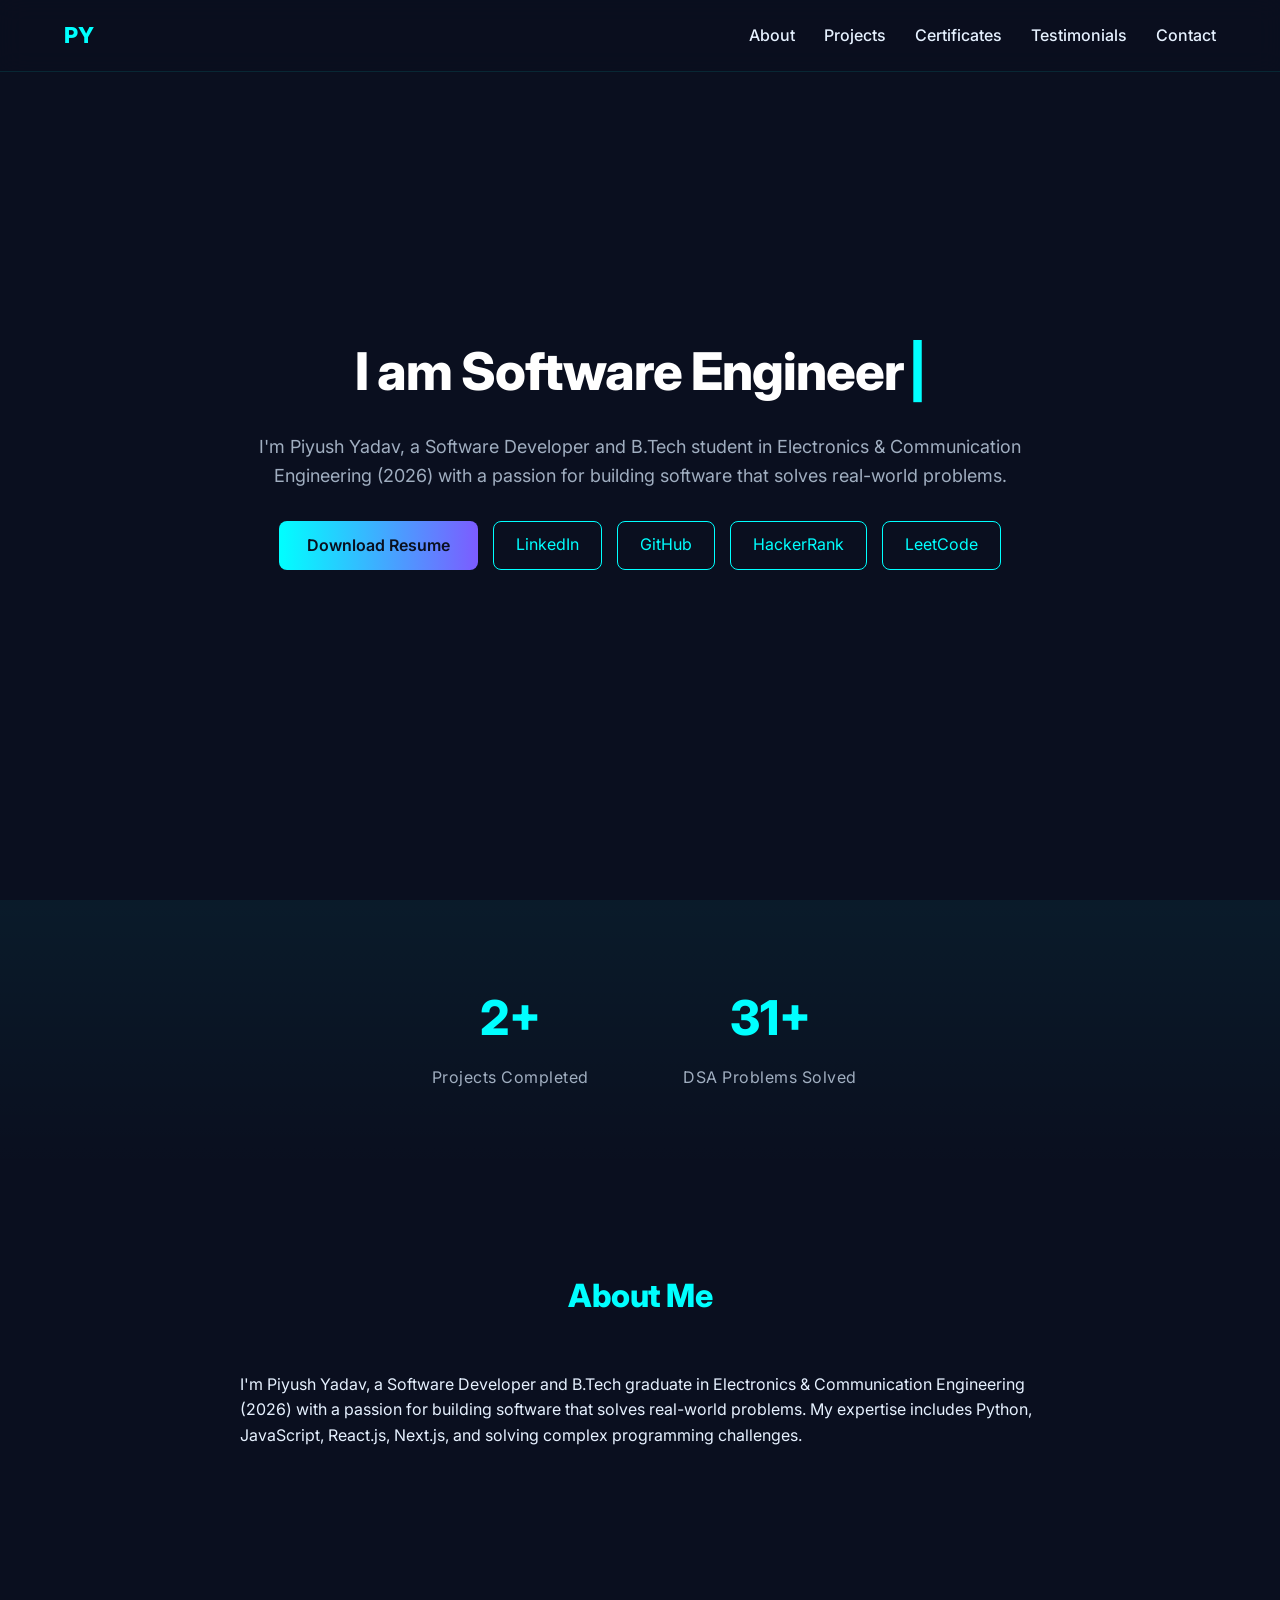
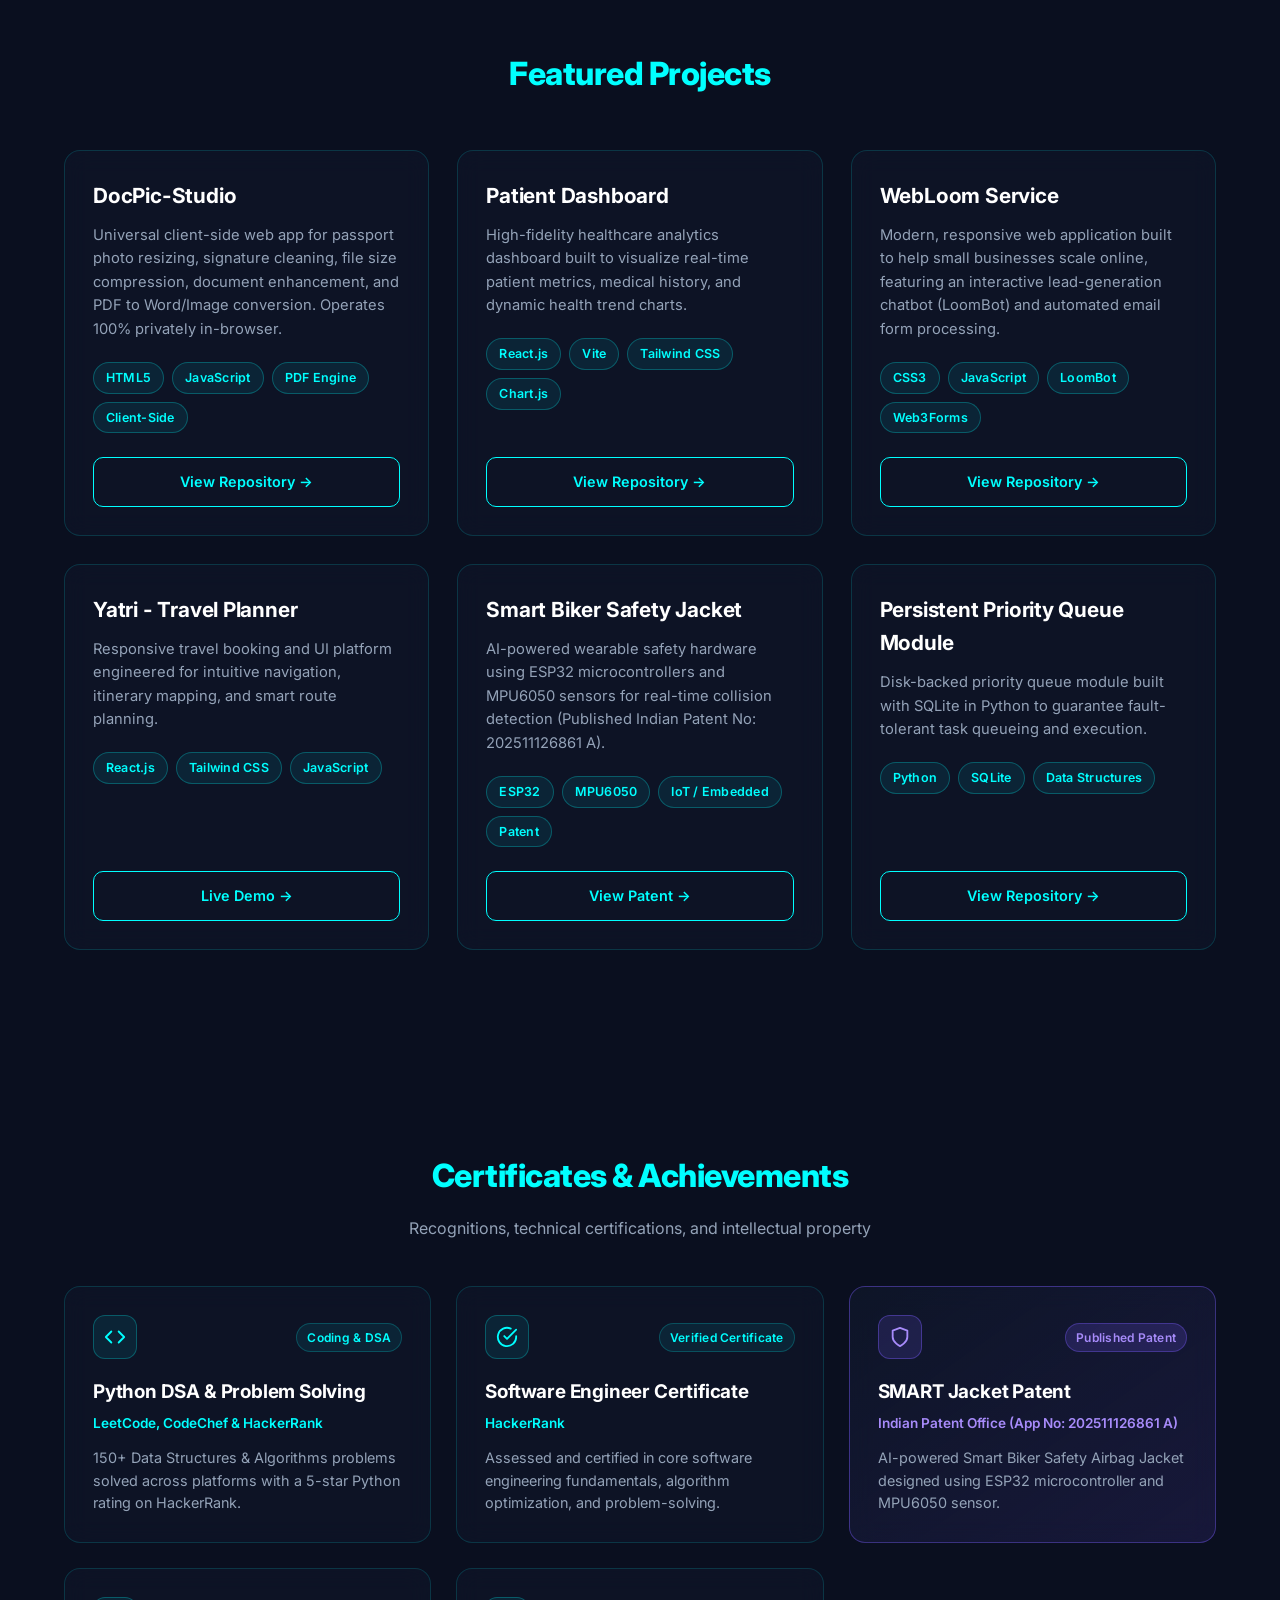
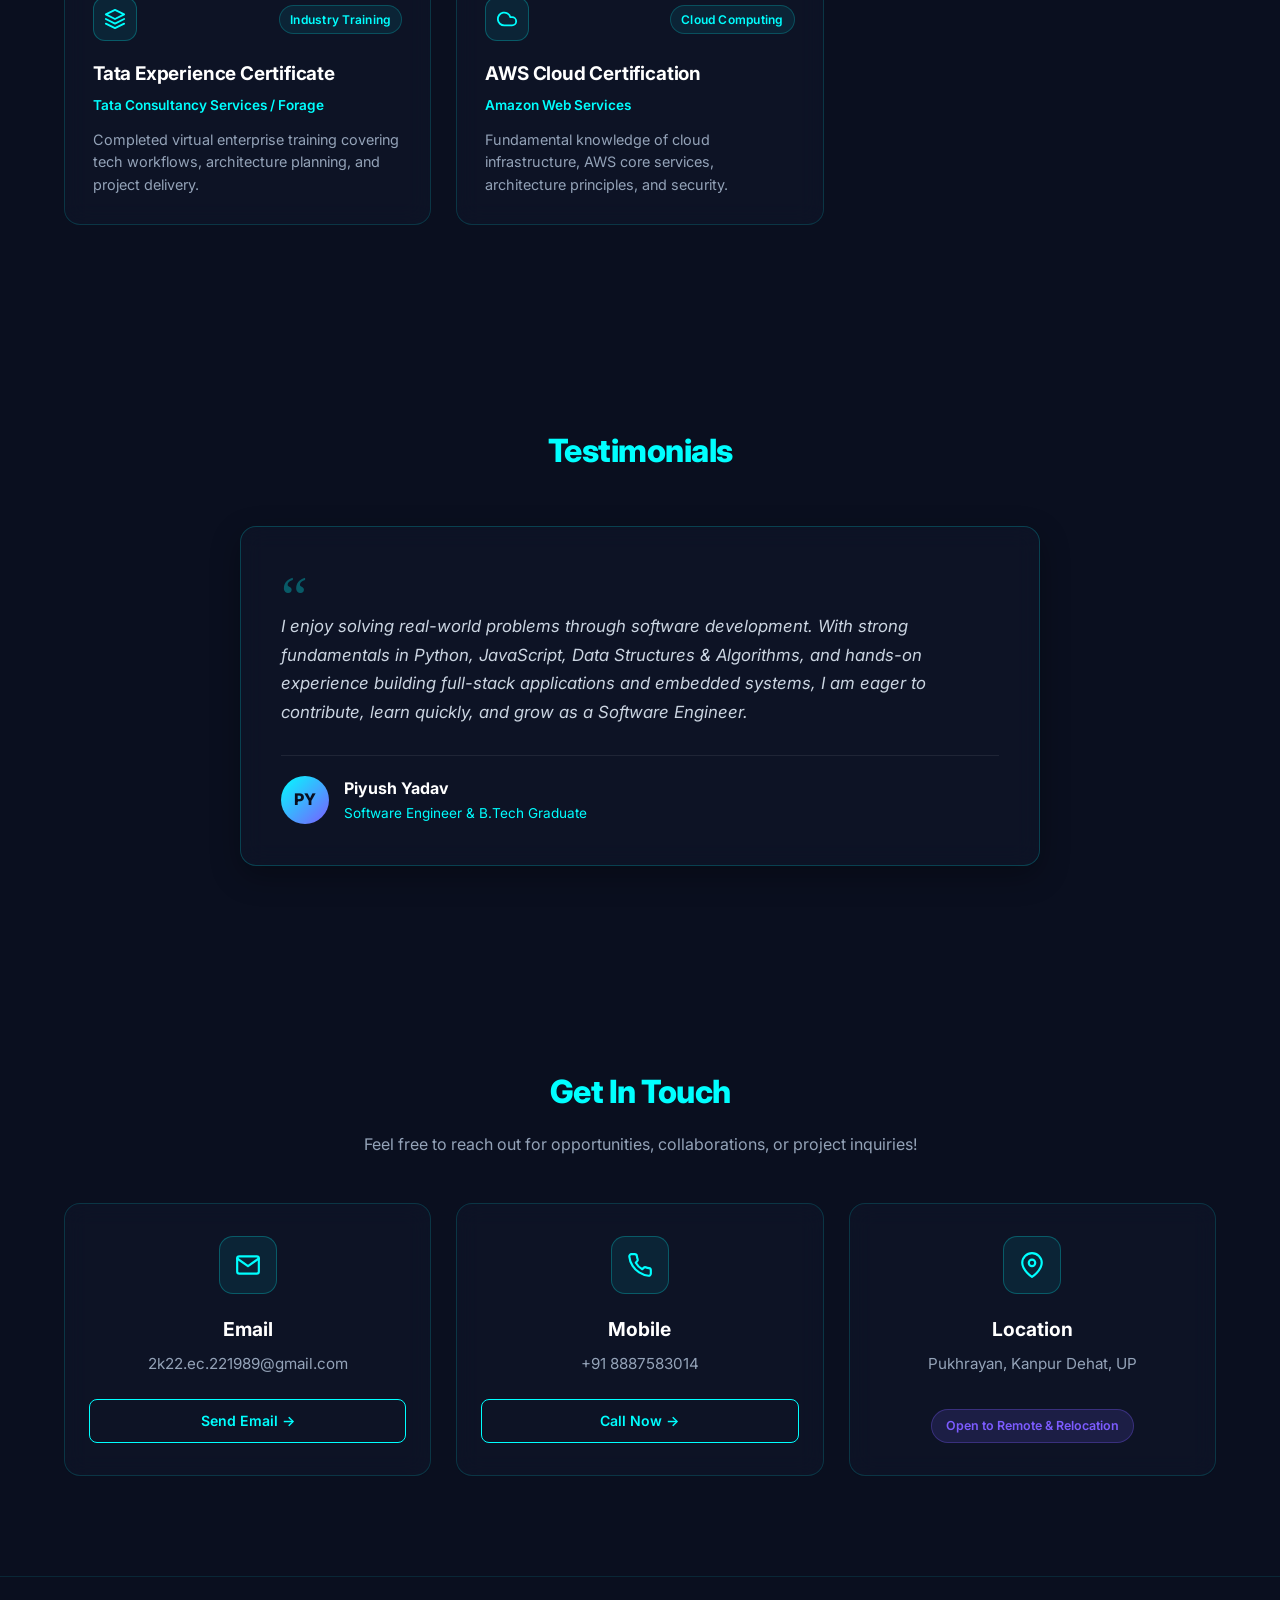
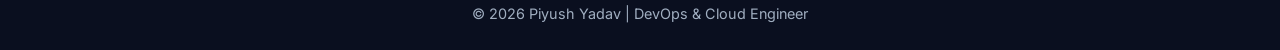
<file: index.html>
<!DOCTYPE html>
<html lang="en">
<head>
  <meta charset="UTF-8">
  <meta name="viewport" content="width=device-width, initial-scale=1">
  <title>Piyush Yadav | Full-Stack Developer & Software Engineer</title>

  <link href="https://fonts.googleapis.com/css2?family=Inter:wght@400;600;800&display=swap" rel="stylesheet">
  <link rel="stylesheet" href="assets/css/style.css">
</head>

<body>

<!-- Scroll Progress Bar -->
<div id="progress-bar"></div>

<header class="navbar">
  <div class="container nav-content">
    <div class="logo">PY</div>

    <nav id="nav-links">
      <a href="#about">About</a>
      <a href="#projects">Projects</a>
      <a href="#certificates">Certificates</a>
      <a href="#testimonials">Testimonials</a>
      <a href="#contact">Contact</a>
    </nav>
  </div>
</header>

<main>

<!-- HERO -->
<section class="hero">
  <canvas id="bg-animation"></canvas>

  <div class="hero-content">
    <h1>I am <span id="typing"></span></h1>

    <p>
      I'm Piyush Yadav, a Software Developer and B.Tech student in Electronics & Communication Engineering (2026) with a passion for building software that solves real-world problems.
    </p>

    <div class="cta">
      <a href="assets/docs/Piyush_yadav_resume.pdf" download="Piyush_Yadav_Resume.pdf" class="btn-primary">
        Download Resume
      </a>

      <a href="https://www.linkedin.com/in/piyush-yadav-355376260/"
         target="_blank" rel="noopener noreferrer" class="btn-secondary">LinkedIn</a>

      <a href="https://github.com/piyush-ydv141"
         target="_blank" rel="noopener noreferrer" class="btn-secondary">GitHub</a>

      <a href="https://www.hackerrank.com/profile/piyush_079"
         target="_blank" rel="noopener noreferrer" class="btn-secondary">HackerRank</a>

      <a href="https://leetcode.com/u/Piyush_ydv432/"
         target="_blank" rel="noopener noreferrer" class="btn-secondary">LeetCode</a>
    </div>
  </div>
</section>

<!-- STATS -->
<section class="stats-section">
  <div class="stats-container">

    <div class="stat-card">
      <h2 class="counter" data-target="6" data-plus="true">3+</h2>
      <p>Projects Completed</p>
    </div>

    <div class="stat-card">
      <h2 class="counter" data-target="120" data-plus="true">150+</h2>
      <p>DSA Problems Solved</p>
    </div>

  </div>
</section>

<!-- ABOUT -->
<section id="about" class="section">
  <div class="container narrow">
    <h2>About Me</h2>
    <p>
      I'm Piyush Yadav, a Software Developer and B.Tech graduate in Electronics & Communication Engineering (2026) with a passion for building software that solves real-world problems. My expertise includes Python, JavaScript, React.js, Next.js, and solving complex programming challenges.
    </p>
  </div>
</section>

<!-- PROJECTS SECTION -->
<section id="projects" class="section">
  <div class="container">
    <h2>Featured Projects</h2>

    <div class="projects-grid">

      <!-- DocPic-Studio -->
      <div class="project-card">
        <div class="card-content">
          <h3 class="project-title">DocPic-Studio</h3>
          <p class="project-description">
            Universal client-side web app for passport photo resizing, signature cleaning, file size compression, document enhancement, and PDF to Word/Image conversion. Operates 100% privately in-browser.
          </p>
          <div class="project-tags">
            <span class="tag">HTML5</span>
            <span class="tag">JavaScript</span>
            <span class="tag">PDF Engine</span>
            <span class="tag">Client-Side</span>
          </div>
        </div>
        <div class="card-footer">
          <a href="https://github.com/piyush-ydv141/DocPic-Studio" target="_blank" rel="noopener noreferrer" class="btn-project">View Repository →</a>
        </div>
      </div>

      <!-- patient-dashboard -->
      <div class="project-card">
        <div class="card-content">
          <h3 class="project-title">Patient Dashboard</h3>
          <p class="project-description">
            High-fidelity healthcare analytics dashboard built to visualize real-time patient metrics, medical history, and dynamic health trend charts.
          </p>
          <div class="project-tags">
            <span class="tag">React.js</span>
            <span class="tag">Vite</span>
            <span class="tag">Tailwind CSS</span>
            <span class="tag">Chart.js</span>
          </div>
        </div>
        <div class="card-footer">
          <a href="https://github.com/piyush-ydv141/patient-dashboard" target="_blank" rel="noopener noreferrer" class="btn-project">View Repository →</a>
        </div>
      </div>

      <!-- webloom-service -->
      <div class="project-card">
        <div class="card-content">
          <h3 class="project-title">WebLoom Service</h3>
          <p class="project-description">
            Modern, responsive web application built to help small businesses scale online, featuring an interactive lead-generation chatbot (LoomBot) and automated email form processing.
          </p>
          <div class="project-tags">
            <span class="tag">CSS3</span>
            <span class="tag">JavaScript</span>
            <span class="tag">LoomBot</span>
            <span class="tag">Web3Forms</span>
          </div>
        </div>
        <div class="card-footer">
          <a href="https://github.com/piyush-ydv141/webloom-service" target="_blank" rel="noopener noreferrer" class="btn-project">View Repository →</a>
        </div>
      </div>

      <!-- Yatri -->
      <div class="project-card">
        <div class="card-content">
          <h3 class="project-title">Yatri - Travel Planner</h3>
          <p class="project-description">
            Responsive travel booking and UI platform engineered for intuitive navigation, itinerary mapping, and smart route planning.
          </p>
          <div class="project-tags">
            <span class="tag">React.js</span>
            <span class="tag">Tailwind CSS</span>
            <span class="tag">JavaScript</span>
          </div>
        </div>
        <div class="card-footer">
          <a href="https://piyush-ydv141.github.io/Yatri/" target="_blank" rel="noopener noreferrer" class="btn-project">Live Demo →</a>
        </div>
      </div>

      <!-- Smart Biker Safety Airbag Jacket -->
      <div class="project-card">
        <div class="card-content">
          <h3 class="project-title">Smart Biker Safety Jacket</h3>
          <p class="project-description">
            AI-powered wearable safety hardware using ESP32 microcontrollers and MPU6050 sensors for real-time collision detection (Published Indian Patent No: 202511126861 A).
          </p>
          <div class="project-tags">
            <span class="tag">ESP32</span>
            <span class="tag">MPU6050</span>
            <span class="tag">IoT / Embedded</span>
            <span class="tag">Patent</span>
          </div>
        </div>
        <div class="card-footer">
          <a href="assets/docs/CERTIFICATE_SMART BIKER SAFETY.pdf" target="_blank" rel="noopener noreferrer" class="btn-project">View Patent →</a>
        </div>
      </div>

      <!-- Persistent Priority Queue Module -->
      <div class="project-card">
        <div class="card-content">
          <h3 class="project-title">Persistent Priority Queue Module</h3>
          <p class="project-description">
            Disk-backed priority queue module built with SQLite in Python to guarantee fault-tolerant task queueing and execution.
          </p>
          <div class="project-tags">
            <span class="tag">Python</span>
            <span class="tag">SQLite</span>
            <span class="tag">Data Structures</span>
          </div>
        </div>
        <div class="card-footer">
          <a href="https://github.com/piyush-ydv141" target="_blank" rel="noopener noreferrer" class="btn-project">View Repository →</a>
        </div>
      </div>

    </div>
  </div>
</section>

<!-- CERTIFICATES & ACHIEVEMENTS SECTION -->
<section id="certificates" class="section">
  <div class="container">
    <h2>Certificates & Achievements</h2>
    <p class="section-subtitle">Recognitions, technical certifications, and intellectual property</p>

    <div class="cert-grid">

      <!-- Card 1: Python DSA -->
      <div class="cert-card">
        <div class="cert-header">
          <div class="cert-icon">
            <svg xmlns="http://www.w3.org/2000/svg" width="22" height="22" viewBox="0 0 24 24" fill="none" stroke="currentColor" stroke-width="2" stroke-linecap="round" stroke-linejoin="round">
              <polyline points="16 18 22 12 16 6"></polyline>
              <polyline points="8 6 2 12 8 18"></polyline>
            </svg>
          </div>
          <span class="cert-badge">Coding & DSA</span>
        </div>
        <h3 class="cert-title">Python DSA & Problem Solving</h3>
        <p class="cert-issuer">LeetCode, CodeChef & HackerRank</p>
        <p class="cert-desc">150+ Data Structures & Algorithms problems solved across platforms with a 5-star Python rating on HackerRank.</p>
      </div>

      <!-- Card 2: HackerRank -->
      <div class="cert-card">
        <div class="cert-header">
          <div class="cert-icon">
            <svg xmlns="http://www.w3.org/2000/svg" width="22" height="22" viewBox="0 0 24 24" fill="none" stroke="currentColor" stroke-width="2" stroke-linecap="round" stroke-linejoin="round">
              <path d="M22 11.08V12a10 10 0 1 1-5.93-9.14"></path>
              <polyline points="22 4 12 14.01 9 11.01"></polyline>
            </svg>
          </div>
          <span class="cert-badge">Verified Certificate</span>
        </div>
        <h3 class="cert-title">Software Engineer Certificate</h3>
        <p class="cert-issuer">HackerRank</p>
        <p class="cert-desc">Assessed and certified in core software engineering fundamentals, algorithm optimization, and problem-solving.</p>
      </div>

      <!-- Card 3: SMART Jacket Patent -->
      <div class="cert-card patent-highlight">
        <div class="cert-header">
          <div class="cert-icon">
            <svg xmlns="http://www.w3.org/2000/svg" width="22" height="22" viewBox="0 0 24 24" fill="none" stroke="currentColor" stroke-width="2" stroke-linecap="round" stroke-linejoin="round">
              <path d="M12 22s8-4 8-10V5l-8-3-8 3v7c0 6 8 10 8 10z"></path>
            </svg>
          </div>
          <span class="cert-badge patent-badge">Published Patent</span>
        </div>
        <h3 class="cert-title">SMART Jacket Patent</h3>
        <p class="cert-issuer">Indian Patent Office (App No: 202511126861 A)</p>
        <p class="cert-desc">AI-powered Smart Biker Safety Airbag Jacket designed using ESP32 microcontroller and MPU6050 sensor.</p>
      </div>

      <!-- Card 4: Tata Certificate -->
      <div class="cert-card">
        <div class="cert-header">
          <div class="cert-icon">
            <svg xmlns="http://www.w3.org/2000/svg" width="22" height="22" viewBox="0 0 24 24" fill="none" stroke="currentColor" stroke-width="2" stroke-linecap="round" stroke-linejoin="round">
              <polygon points="12 2 2 7 12 12 22 7 12 2"></polygon>
              <polyline points="2 17 12 22 22 17"></polyline>
              <polyline points="2 12 12 17 22 12"></polyline>
            </svg>
          </div>
          <span class="cert-badge">Industry Training</span>
        </div>
        <h3 class="cert-title">Tata Experience Certificate</h3>
        <p class="cert-issuer">Tata Consultancy Services / Forage</p>
        <p class="cert-desc">Completed virtual enterprise training covering tech workflows, architecture planning, and project delivery.</p>
      </div>

      <!-- Card 5: AWS Cloud Certification -->
      <div class="cert-card">
        <div class="cert-header">
          <div class="cert-icon">
            <svg xmlns="http://www.w3.org/2000/svg" width="22" height="22" viewBox="0 0 24 24" fill="none" stroke="currentColor" stroke-width="2" stroke-linecap="round" stroke-linejoin="round">
              <path d="M17.5 19H9a7 7 0 1 1 6.71-9h1.79a4.5 4.5 0 1 1 0 9z"></path>
            </svg>
          </div>
          <span class="cert-badge">Cloud Computing</span>
        </div>
        <h3 class="cert-title">AWS Cloud Certification</h3>
        <p class="cert-issuer">Amazon Web Services</p>
        <p class="cert-desc">Fundamental knowledge of cloud infrastructure, AWS core services, architecture principles, and security.</p>
      </div>

    </div>
  </div>
</section>

<!-- TESTIMONIALS SECTION -->
<section id="testimonials" class="section">
  <div class="container narrow">
    <h2>Testimonials</h2>

    <div class="testimonial-card">
      <div class="quote-mark">“</div>
      <p class="testimonial-text">
        I enjoy solving real-world problems through software development. With strong fundamentals in Python, JavaScript, Data Structures & Algorithms, and hands-on experience building full-stack applications and embedded systems, I am eager to contribute, learn quickly, and grow as a Software Engineer.
      </p>
      <div class="testimonial-author">
        <div class="author-avatar">PY</div>
        <div class="author-info">
          <h4>Piyush Yadav</h4>
          <span>Software Engineer & B.Tech Graduate</span>
        </div>
      </div>
    </div>

  </div>
</section>

<!-- CONTACT SECTION -->
<section id="contact" class="section">
  <div class="container">
    <h2>Get In Touch</h2>
    <p class="section-subtitle">Feel free to reach out for opportunities, collaborations, or project inquiries!</p>

    <div class="contact-grid">

      <!-- Email Card -->
      <div class="contact-card">
        <div class="contact-icon">
          <svg xmlns="http://www.w3.org/2000/svg" width="26" height="26" viewBox="0 0 24 24" fill="none" stroke="currentColor" stroke-width="2" stroke-linecap="round" stroke-linejoin="round">
            <path d="M4 4h16c1.1 0 2 .9 2 2v12c0 1.1-.9 2-2 2H4c-1.1 0-2-.9-2-2V6c0-1.1.9-2 2-2z"></path>
            <polyline points="22,6 12,13 2,6"></polyline>
          </svg>
        </div>
        <h3>Email</h3>
        <p>2k22.ec.221989@gmail.com</p>
        <a href="mailto:2k22.ec.221989@gmail.com?subject=Opportunity%20Discussion" class="contact-btn">Send Email →</a>
      </div>

      <!-- Phone Card -->
      <div class="contact-card">
        <div class="contact-icon">
          <svg xmlns="http://www.w3.org/2000/svg" width="26" height="26" viewBox="0 0 24 24" fill="none" stroke="currentColor" stroke-width="2" stroke-linecap="round" stroke-linejoin="round">
            <path d="M22 16.92v3a2 2 0 0 1-2.18 2 19.79 19.79 0 0 1-8.63-3.07 19.5 19.5 0 0 1-6-6 19.79 19.79 0 0 1-3.07-8.67A2 2 0 0 1 4.11 2h3a2 2 0 0 1 2 1.72 12.84 12.84 0 0 0 .7 2.81 2 2 0 0 1-.45 2.11L8.09 9.91a16 16 0 0 0 6 6l1.27-1.27a2 2 0 0 1 2.11-.45 12.84 12.84 0 0 0 2.81.7A2 2 0 0 1 22 16.92z"></path>
          </svg>
        </div>
        <h3>Mobile</h3>
        <p>+91 8887583014</p>
        <a href="tel:+918887583014" class="contact-btn">Call Now →</a>
      </div>

      <!-- Location Card -->
      <div class="contact-card">
        <div class="contact-icon">
          <svg xmlns="http://www.w3.org/2000/svg" width="26" height="26" viewBox="0 0 24 24" fill="none" stroke="currentColor" stroke-width="2" stroke-linecap="round" stroke-linejoin="round">
            <path d="M21 10c0 7-9 13-9 13s-9-6-9-13a9 9 0 0 1 18 0z"></path>
            <circle cx="12" cy="10" r="3"></circle>
          </svg>
        </div>
        <h3>Location</h3>
        <p>Pukhrayan, Kanpur Dehat, UP</p>
        <span class="location-badge">Open to Remote & Relocation</span>
      </div>

    </div>
  </div>
</section>

</main>

<footer>
  <p>© 2026 Piyush Yadav | DevOps & Cloud Engineer</p>
</footer>

<script src="assets/js/main.js"></script>
</body>
</html>
</file>
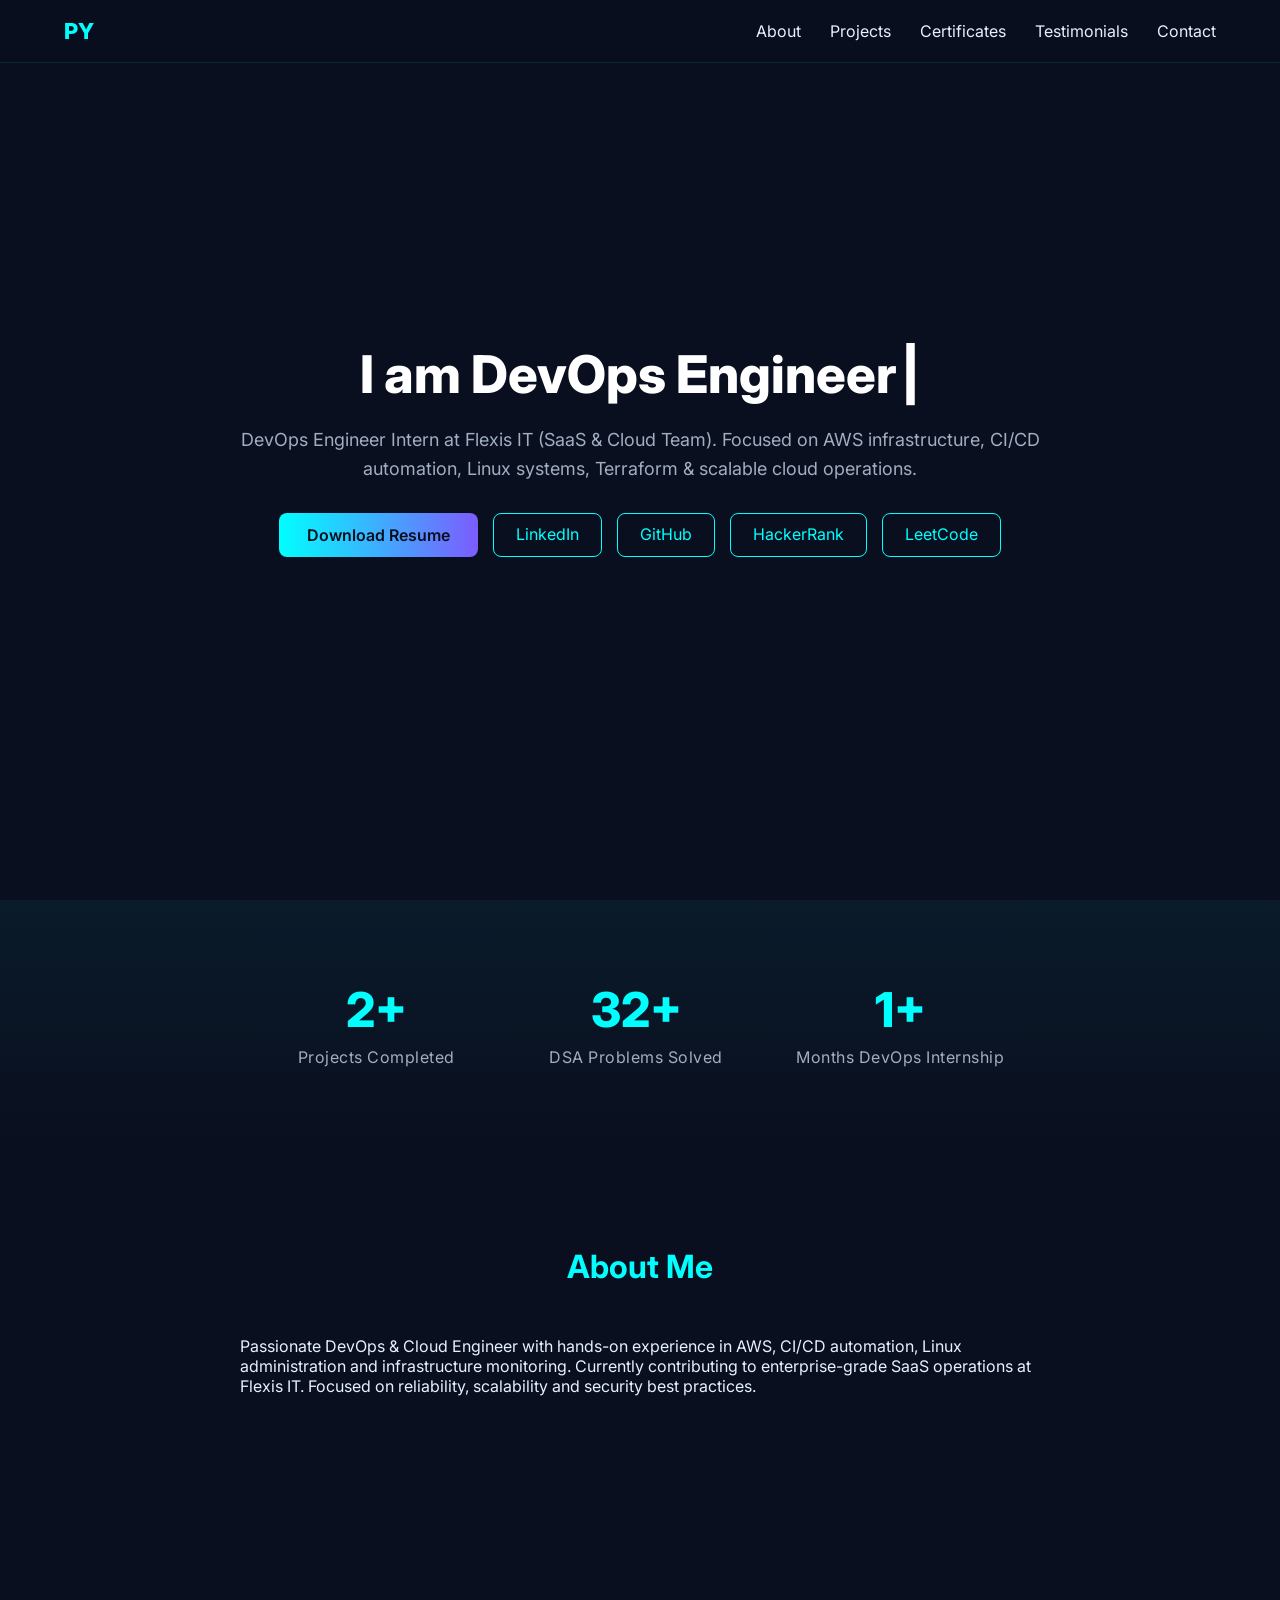
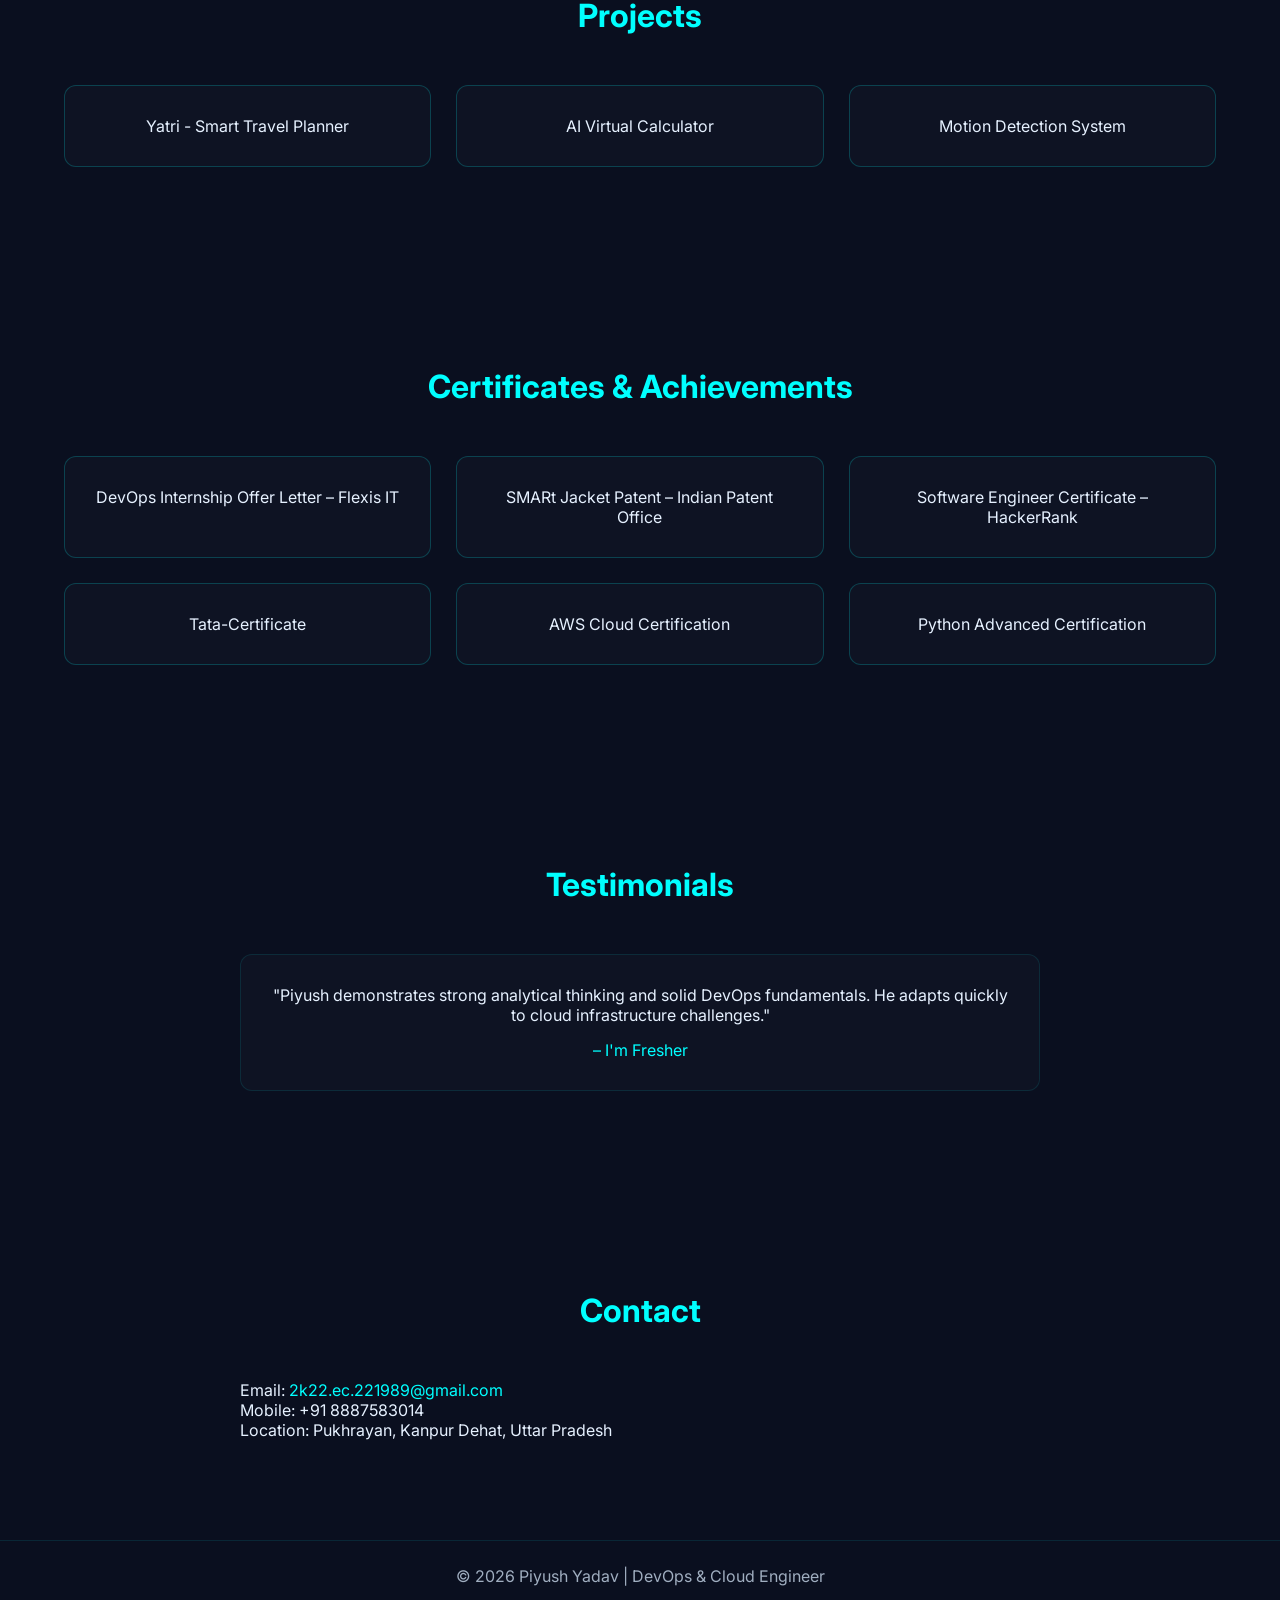
<file: protfolio/index.html>
<!DOCTYPE html>
<html lang="en">
<head>
<meta charset="UTF-8">
<meta name="viewport" content="width=device-width, initial-scale=1">
<title>Piyush Yadav | DevOps & Software Engineer</title>

<link href="https://fonts.googleapis.com/css2?family=Inter:wght@400;600;800&display=swap" rel="stylesheet">
<link rel="stylesheet" href="assets/css/style.css">
</head>

<body>

<!-- Scroll Progress Bar -->
<div id="progress-bar"></div>

<header class="navbar">
  <div class="container nav-content">
    <div class="logo">PY</div>

    <nav id="nav-links">
      <a href="#about">About</a>
      <a href="#projects">Projects</a>
      <a href="#certificates">Certificates</a>
      <a href="#testimonials">Testimonials</a>
      <a href="#contact">Contact</a>
    </nav>
  </div>
</header>

<main>

<!-- HERO -->
<section class="hero">
  <canvas id="bg-animation"></canvas>

  <div class="hero-content">
    <h1>I am <span id="typing"></span></h1>

    <p>
      DevOps Engineer Intern at Flexis IT (SaaS & Cloud Team).
      Focused on AWS infrastructure, CI/CD automation, Linux systems,
      Terraform & scalable cloud operations.
    </p>

    <div class="cta">
      <a href="Piyush_yadav_Resume_new.pdf" class="btn-primary" download>
        Download Resume
      </a>

      <a href="https://www.linkedin.com/in/piyush-yadav-355376260/"
         target="_blank" rel="noopener noreferrer" class="btn-secondary">LinkedIn</a>

      <a href="https://github.com/piyush-ydv141"
         target="_blank" rel="noopener noreferrer" class="btn-secondary">GitHub</a>

      <a href="https://www.hackerrank.com/profile/piyush_079"
         target="_blank" rel="noopener noreferrer" class="btn-secondary">HackerRank</a>

      <a href="https://leetcode.com/u/Piyush_ydv432/"
         target="_blank" rel="noopener noreferrer" class="btn-secondary">LeetCode</a>
    </div>
  </div>
</section>

  </div>
</section>

<!-- STATS -->
<section class="stats-section">
  <div class="stats-container">

    <div class="stat-card">
      <h2 class="counter" data-target="6" data-plus="true">0</h2>
      <p>Projects Completed</p>
    </div>

    <div class="stat-card">
      <h2 class="counter" data-target="120" data-plus="true">0</h2>
      <p>DSA Problems Solved</p>
    </div>

    <div class="stat-card">
      <h2 class="counter" data-target="2" data-plus="true">0</h2>
      <p>Months DevOps Internship</p>
    </div>

  </div>
</section>

<!-- ABOUT -->
<section id="about" class="section">
  <div class="container narrow">
    <h2>About Me</h2>
    <p>
      Passionate DevOps & Cloud Engineer with hands-on experience in AWS,
      CI/CD automation, Linux administration and infrastructure monitoring.
      Currently contributing to enterprise-grade SaaS operations at Flexis IT.
      Focused on reliability, scalability and security best practices.
    </p>
  </div>
</section>

<!-- PROJECTS -->
<section id="projects" class="section">
  <div class="container">
    <h2>Projects</h2>

    <div class="grid">

      <a href="https://piyush-ydv141.github.io/Yatri/"
         target="_blank"
         rel="noopener noreferrer"
         class="card project-card">
         Yatri - Smart Travel Planner
      </a>

      <a href="https://github.com/piyush-ydv141"
         target="_blank"
         rel="noopener noreferrer"
         class="card project-card">
         AI Virtual Calculator
      </a>

      <a href="https://github.com/piyush-ydv141"
         target="_blank"
         rel="noopener noreferrer"
         class="card project-card">
         Motion Detection System
      </a>

    </div>
  </div>
</section>

<!-- CERTIFICATES -->
<section id="certificates" class="section">
  <div class="container">
    <h2>Certificates & Achievements</h2>

    <div class="grid">

      <a href="PiyushYadavOfferLetter.pdf"
         target="_blank"
         rel="noopener noreferrer"
         class="card certificate-card">
         DevOps Internship Offer Letter – Flexis IT
      </a>

      <a href="CERTIFICATE_SMART BIKER SAFETY.pdf"
         target="_blank"
         rel="noopener noreferrer"
         class="card certificate-card">
          SMARt Jacket Patent – Indian Patent Office
      </a>

      <a href="software_engineer certificate.pdf"
         target="_blank"
         rel="noopener noreferrer"
         class="card certificate-card">
         Software Engineer Certificate – HackerRank
      </a>

      <a href="Tata-Certificate.pdf"
         target="_blank"
         rel="noopener noreferrer"
         class="card certificate-card">
         Tata-Certificate
      </a>

      <a href="#"
         class="card certificate-card">
         AWS Cloud Certification
      </a>

      <a href="#"
         class="card certificate-card">
         Python Advanced Certification
      </a>

    </div>
  </div>
</section>

<!-- TESTIMONIALS -->
<section id="testimonials" class="section ">
  <div class="container narrow">
    <h2>Testimonials</h2>

    <div class="testimonial">
      <p>
        "Piyush demonstrates strong analytical thinking and solid DevOps fundamentals.
        He adapts quickly to cloud infrastructure challenges."
      </p>
      <span>– I'm Fresher </span>
    </div>

  </div>
</section>

<!-- CONTACT -->
<section id="contact" class="section">
  <div class="container narrow">
    <h2>Contact</h2>

    <p>Email:
      <a href="mailto:2k22.ec.221989@gmail.com?subject=Opportunity%20Discussion&body=Hello%20Piyush,"
         class="contact-link">
         2k22.ec.221989@gmail.com
      </a>
    </p>

    <p>Mobile: +91 8887583014</p>
    <p>Location: Pukhrayan, Kanpur Dehat, Uttar Pradesh</p>
  </div>
</section>

</main>

<footer>
  <p>© 2026 Piyush Yadav | DevOps & Cloud Engineer</p>
</footer>

<script src="assets/js/main.js"></script>
</body>
</html>
</file>
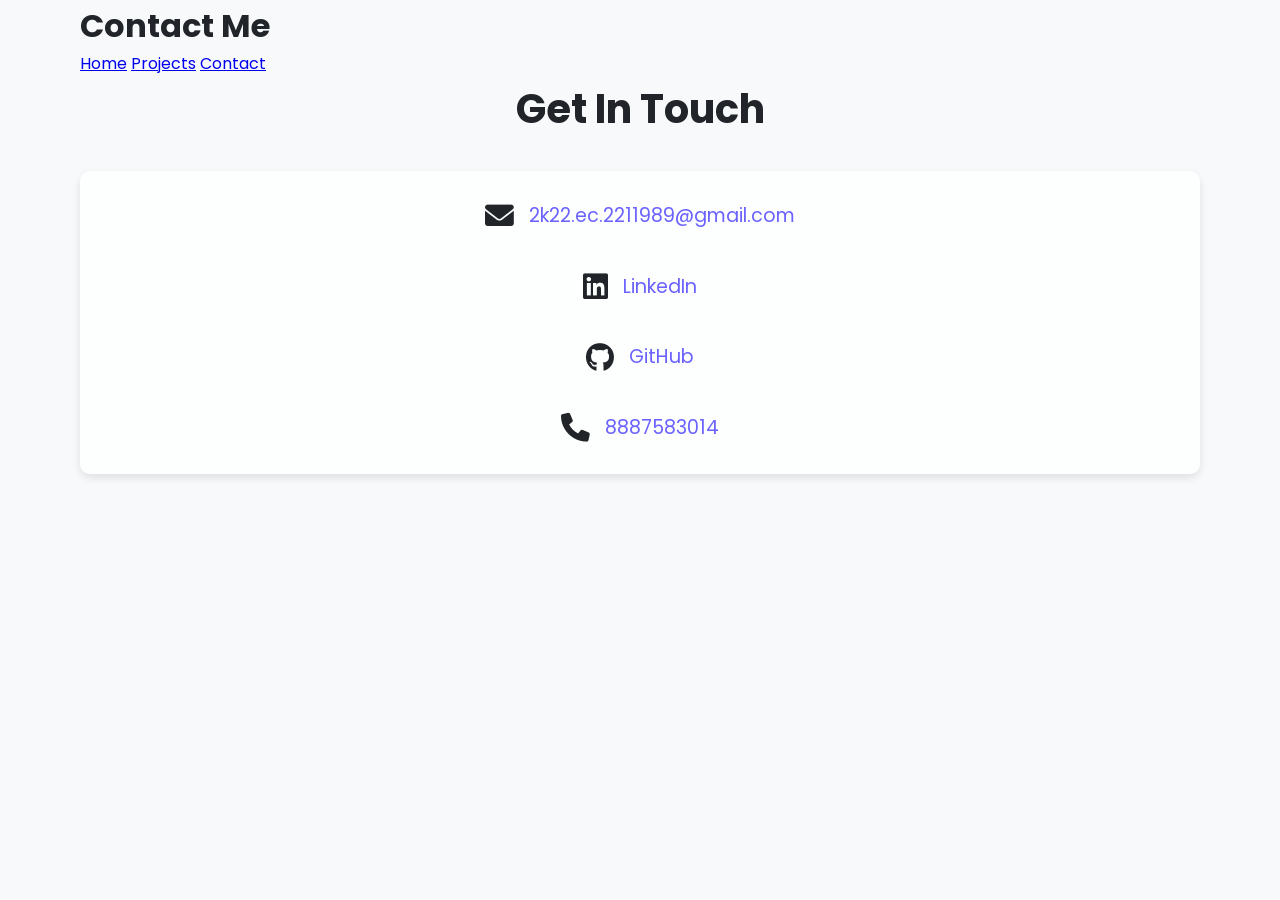
<file: contact.html>
<!DOCTYPE html>
<html lang="en">

<head>
  <meta charset="UTF-8" />
  <meta name="viewport" content="width=device-width, initial-scale=1.0" />
  <title>Contact | Piyush Yadav</title>
  <link rel="stylesheet" href="style.css" />
  <link href="https://fonts.googleapis.com/css2?family=Poppins:wght@300;500;700&display=swap" rel="stylesheet">
  <link rel="stylesheet" href="https://cdnjs.cloudflare.com/ajax/libs/font-awesome/6.0.0/css/all.min.css"
    integrity="sha512-9usAa10IRO0HhonpyAIVpjrylPvoDwiPUiKdWk5t3PyolY1cOd4DSE0Ga+ri4AuTroPR5aQvXU9xC6qOPnzFeg=="
    crossorigin="anonymous" referrerpolicy="no-referrer" />
  <style>
    .contact-links {
      display: flex;
      flex-direction: column;
      align-items: center;
      justify-content: center;
      gap: 20px;
      padding: 20px;
      border-radius: 10px;
      background-color: rgba(255, 255, 255, 0.8);
      box-shadow: 0 4px 8px rgba(0, 0, 0, 0.1);
      text-align: center; /* Keep text centered within each paragraph */
    }

    .contact-links p {
      margin: 10px 0;
      font-size: 1.2em;
    }

    .contact-links a {
      color: var(--primary-color);
      text-decoration: none;
      transition: color 0.3s ease;
    }

    .contact-links a:hover {
      color: var(--secondary-color);
    }

    .contact-links i {
      margin-right: 10px;
      font-size: 1.5em;
      vertical-align: middle;
    }

    body.dark .contact-links {
      background-color: rgba(30, 30, 30, 0.8);
      box-shadow: 0 4px 8px rgba(0, 0, 0, 0.2);
    }

    body.dark .contact-links a {
      color: var(--text-color-dark);
    }

    /* Center the "Get In Touch" heading */
    .section-title {
      text-align: center; /* Added this line */
      font-size: 2.5em;
      color: var(--text-color);
      margin-bottom: 30px;
    }

    body.dark .section-title {
      color: var(--text-color-dark);
    }
  </style>
</head>

<body>
  <header class="lux-header">
    <div class="container flex-between">
      <h1 class="fade-in">Contact Me</h1>
      <nav class="nav-links slide-in-right">
        <a href="index.html">Home</a>
        <a href="projects.html">Projects</a>
        <a href="contact.html">Contact</a>
      </nav>
    </div>
  </header>

  <main class="main-content">
    <section class="container glass-card fade-in">
      <h2 class="section-title">Get In Touch</h2>

      <div class="contact-links">
        <p>
          <i class="fas fa-envelope"></i>
          <a href="mailto:2k22.ec.2211989@gmail.com">2k22.ec.2211989@gmail.com</a>
        </p>
        <p>
          <i class="fab fa-linkedin"></i>
          <a href="https://linkedin.com/in/piyush-yadav-355376260" target="_blank">LinkedIn</a>
        </p>
        <p>
          <i class="fab fa-github"></i>
          <a href="https://github.com/piyush-ydv141" target="_blank">GitHub</a>
        </p>
        <p>
          <i class="fas fa-phone"></i>
          <a href="tel:+918887583014">8887583014</a>            
        </p>
      </div>
    </section>
  </main>
</body>

</html>
</file>
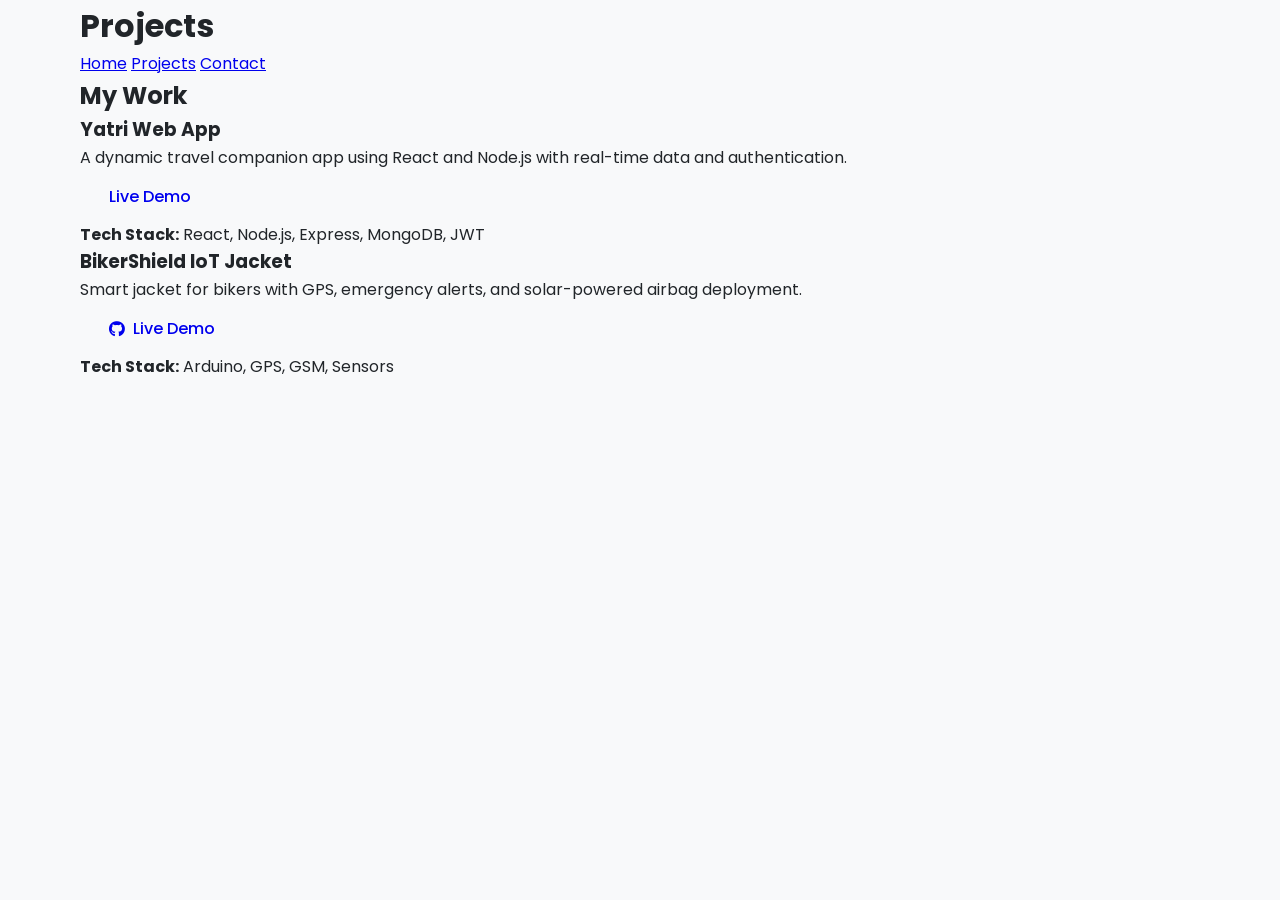
<file: projects.html>
<!DOCTYPE html>
 <html lang="en">
 
 <head>
  <meta charset="UTF-8" />
  <meta name="viewport" content="width=device-width, initial-scale=1.0" />
  <title>Projects | Piyush Yadav</title>
  <link rel="stylesheet" href="style.css" />
  <link href="https://fonts.googleapis.com/css2?family=Poppins:wght@300;500;700&display=swap" rel="stylesheet">
  <link rel="stylesheet" href="https://cdnjs.cloudflare.com/ajax/libs/font-awesome/6.4.2/css/all.min.css"
  integrity="sha512-z3gLpd7yknf1YoNbCzqRKc4qyor8gaKU1qmn+CShxbuBusANI9QpRohGBreCFkkzX7s9Kt4Px1qrgaS+YJ2jiXw=="
  crossorigin="anonymous" referrerpolicy="no-referrer" />
 </head>
 
 <body>
  <header class="lux-header">
  <div class="container flex-between">
  <h1 class="fade-in">Projects</h1>
  <nav class="nav-links slide-in-right">
  <a href="index.html">Home</a>
  <a href="projects.html">Projects</a>
  <a href="contact.html">Contact</a>
  </nav>
  </div>
  </header>
 
  <main class="main-content">
  <section class="container fade-in">
  <h2 class="section-title">My Work</h2>
 
  <div class="project-grid">
  <div class="project-card glass-card slide-in-up">
  <div class="project-info">
  <h3>Yatri Web App</h3>
  <p class="project-description">
  A dynamic travel companion app using React and Node.js with real-time data and authentication.
  </p>
  <div class="project-links">
  </a>
  <a href="https://piyush-ydv141.github.io/Yatri/" target="_blank" class="btn
  <i class="fas fa-eye"></i> Live Demo
  </a>
  </div>
  <div class="project-tech">
  <strong>Tech Stack:</strong> React, Node.js, Express, MongoDB, JWT
  </div>
  </div>
  </div>
 
  <div class="project-card glass-card slide-in-up">
  <div class="project-info">
  <h3>BikerShield IoT Jacket</h3>
  <p class="project-description">
  Smart jacket for bikers with GPS, emergency alerts, and solar-powered airbag deployment.
  </p>
  <div class="project-links">
  <a href="https://piyush-ydv141.github.io/project/" target="_blank" class="btn">
  <i class="fab fa-github"></i> Live Demo
  </a>
  </div>
  <div class="project-tech">
  <strong>Tech Stack:</strong> Arduino, GPS, GSM, Sensors
  </div>
  </div>
  </div>
  </div>
  </section>
 
  </main>
 </body>
 
 </html>
</file>
<file: assets/css/style.css>
/* ========================================== */
/* 1. RESET & BASE STYLES                     */
/* ========================================== */
* {
  margin: 0;
  padding: 0;
  box-sizing: border-box;
}

html {
  scroll-behavior: smooth;
}

body {
  font-family: 'Inter', system-ui, -apple-system, BlinkMacSystemFont, 'Segoe UI', Roboto, sans-serif;
  background-color: #0a0f1f;
  color: #e6f1ff;
  line-height: 1.6;
  overflow-x: hidden;
}

/* ========================================== */
/* 2. SCROLL PROGRESS BAR                     */
/* ========================================== */
#progress-bar {
  position: fixed;
  top: 0;
  left: 0;
  height: 4px;
  width: 0%;
  background: linear-gradient(90deg, #00ffff, #7c5cff);
  z-index: 2000;
  transition: width 0.1s ease-out;
}

/* ========================================== */
/* 3. NAVBAR                                  */
/* ========================================== */
.navbar {
  position: fixed;
  width: 100%;
  top: 0;
  padding: 18px 0;
  background: rgba(10, 15, 31, 0.9);
  border-bottom: 1px solid rgba(0, 255, 255, 0.1);
  backdrop-filter: blur(12px);
  -webkit-backdrop-filter: blur(12px);
  z-index: 1000;
  transition: all 0.3s ease;
}

.container {
  width: 90%;
  max-width: 1200px;
  margin: 0 auto;
}

.nav-content {
  display: flex;
  justify-content: space-between;
  align-items: center;
}

.logo {
  font-size: 22px;
  font-weight: 800;
  color: #00ffff;
  letter-spacing: -0.5px;
}

nav a {
  text-decoration: none;
  color: #e6f1ff;
  margin-left: 25px;
  font-weight: 500;
  transition: color 0.3s ease;
}

nav a:hover {
  color: #00ffff;
}

.nav-actions {
  display: flex;
  align-items: center;
  gap: 15px;
}

#theme-toggle,
.hamburger {
  background: none;
  border: none;
  color: #00ffff;
  font-size: 18px;
  cursor: pointer;
  padding: 6px;
  border-radius: 6px;
  transition: background-color 0.3s ease;
}

#theme-toggle:hover,
.hamburger:hover {
  background: rgba(0, 255, 255, 0.1);
}

/* ========================================== */
/* 4. HERO SECTION                            */
/* ========================================== */
.hero {
  position: relative;
  min-height: 100vh;
  display: flex;
  align-items: center;
  justify-content: center;
  text-align: center;
  padding: 0 20px;
  overflow: hidden;
}

#bg-animation {
  position: absolute;
  top: 0;
  left: 0;
  width: 100%;
  height: 100%;
  z-index: 0;
}

.hero-content {
  position: relative;
  z-index: 2;
  max-width: 850px;
}

.hero h1 {
  font-size: 52px;
  font-weight: 800;
  margin-bottom: 20px;
  color: #ffffff;
  letter-spacing: -1px;
}

#typing::after {
  content: "|";
  animation: blink 1s infinite;
  margin-left: 5px;
  color: #00ffff;
}

@keyframes blink {
  0%, 100% { opacity: 1; }
  50% { opacity: 0; }
}

.hero p {
  font-size: 18px;
  color: #a0aec0;
  line-height: 1.6;
  margin-bottom: 30px;
}

/* ========================================== */
/* 5. STATS SECTION                           */
/* ========================================== */
.stats-section {
  padding: 80px 0;
  background: linear-gradient(180deg, rgba(0, 255, 255, 0.05), transparent);
}

.stats-container {
  display: flex;
  justify-content: center;
  align-items: center;
  gap: 60px;
  text-align: center;
  flex-wrap: wrap;
}

.stat-card {
  min-width: 200px;
}

.stat-card h2 {
  font-size: 48px;
  font-weight: 800;
  color: #00ffff;
  margin-bottom: 8px;
}

.stat-card p {
  font-size: 16px;
  color: #a0aec0;
  letter-spacing: 0.5px;
}

/* ========================================== */
/* 6. BUTTONS                                 */
/* ========================================== */
.cta {
  display: flex;
  flex-wrap: wrap;
  justify-content: center;
  gap: 15px;
}

.btn-primary {
  padding: 12px 28px;
  border-radius: 8px;
  background: linear-gradient(90deg, #00ffff, #7c5cff);
  color: #0a0f1f;
  font-weight: 600;
  text-decoration: none;
  transition: all 0.3s ease;
  display: inline-block;
  border: none;
}

.btn-primary:hover {
  transform: translateY(-4px);
  box-shadow: 0 0 20px rgba(0, 255, 255, 0.6);
}

.btn-secondary {
  padding: 10px 22px;
  border-radius: 8px;
  border: 1px solid #00ffff;
  color: #00ffff;
  text-decoration: none;
  transition: all 0.3s ease;
  display: inline-block;
  background: transparent;
}

.btn-secondary:hover {
  background: #00ffff;
  color: #0a0f1f;
  box-shadow: 0 0 15px rgba(0, 255, 255, 0.5);
}

/* ========================================== */
/* 7. GENERAL SECTIONS & TITLES               */
/* ========================================== */
.section {
  padding: 100px 0;
}

.section h2 {
  text-align: center;
  font-size: 32px;
  font-weight: 800;
  margin-bottom: 50px;
  color: #00ffff;
  letter-spacing: -0.5px;
}

.section-subtitle {
  text-align: center;
  color: #94a3b8;
  font-size: 1rem;
  margin-top: -35px;
  margin-bottom: 45px;
}

.narrow {
  max-width: 800px;
  margin: 0 auto;
}

/* ========================================== */
/* 8. GENERAL GRID & BASIC CARDS              */
/* ========================================== */
.grid {
  display: grid;
  grid-template-columns: repeat(auto-fit, minmax(280px, 1fr));
  gap: 25px;
}

.card {
  padding: 30px;
  border-radius: 12px;
  text-align: center;
  text-decoration: none;
  color: #e6f1ff;
  border: 1px solid rgba(0, 255, 255, 0.2);
  background: rgba(255, 255, 255, 0.02);
  transition: all 0.4s ease;
}

.card:hover {
  transform: translateY(-8px);
  box-shadow: 0 0 25px rgba(0, 255, 255, 0.3);
  border-color: #00ffff;
}

/* ========================================== */
/* 9. FEATURED PROJECTS GRID & CARDS          */
/* ========================================== */
.projects-grid {
  display: grid;
  grid-template-columns: repeat(auto-fit, minmax(300px, 1fr));
  gap: 28px;
  margin-top: 30px;
}

.project-card {
  background: rgba(15, 23, 42, 0.6);
  backdrop-filter: blur(12px);
  -webkit-backdrop-filter: blur(12px);
  border: 1px solid rgba(0, 255, 255, 0.15);
  border-radius: 16px;
  padding: 28px;
  display: flex;
  flex-direction: column;
  justify-content: space-between;
  text-align: left;
  transition: all 0.35s cubic-bezier(0.4, 0, 0.2, 1);
  position: relative;
}

.project-card:hover {
  transform: translateY(-6px);
  border-color: rgba(0, 255, 255, 0.6);
  box-shadow: 0 12px 30px rgba(0, 255, 255, 0.15), 0 0 20px rgba(124, 92, 255, 0.1);
}

.card-content {
  flex-grow: 1;
}

.project-title {
  font-size: 1.3rem;
  font-weight: 700;
  color: #ffffff;
  margin-bottom: 12px;
  letter-spacing: -0.01em;
}

.project-description {
  font-size: 0.92rem;
  color: #94a3b8;
  line-height: 1.6;
  margin-bottom: 20px;
}

.project-tags {
  display: flex;
  flex-wrap: wrap;
  gap: 8px;
  margin-bottom: 24px;
}

.tag {
  font-size: 0.78rem;
  font-weight: 600;
  padding: 5px 12px;
  border-radius: 20px;
  background: rgba(0, 255, 255, 0.08);
  color: #00ffff;
  border: 1px solid rgba(0, 255, 255, 0.25);
  letter-spacing: 0.02em;
}

.card-footer {
  margin-top: auto;
}

.btn-project {
  display: flex;
  align-items: center;
  justify-content: center;
  width: 100%;
  padding: 12px 18px;
  font-size: 0.9rem;
  font-weight: 600;
  color: #00ffff;
  background: transparent;
  border: 1px solid #00ffff;
  border-radius: 10px;
  text-decoration: none;
  transition: all 0.3s ease;
}

.btn-project:hover {
  background: #00ffff;
  color: #0a0f1f;
  box-shadow: 0 0 18px rgba(0, 255, 255, 0.4);
}

/* ========================================== */
/* 10. CERTIFICATES & ACHIEVEMENTS SECTION    */
/* ========================================== */
.cert-grid {
  display: grid;
  grid-template-columns: repeat(auto-fit, minmax(280px, 1fr));
  gap: 25px;
}

.cert-card {
  background: rgba(15, 23, 42, 0.6);
  backdrop-filter: blur(12px);
  -webkit-backdrop-filter: blur(12px);
  border: 1px solid rgba(0, 255, 255, 0.15);
  border-radius: 16px;
  padding: 28px;
  display: flex;
  flex-direction: column;
  transition: all 0.35s cubic-bezier(0.4, 0, 0.2, 1);
  position: relative;
}

.cert-card:hover {
  transform: translateY(-6px);
  border-color: rgba(0, 255, 255, 0.6);
  box-shadow: 0 12px 30px rgba(0, 255, 255, 0.15), 0 0 20px rgba(124, 92, 255, 0.1);
}

/* Featured Patent Highlight Styling */
.cert-card.patent-highlight {
  border-color: rgba(124, 92, 255, 0.4);
  background: linear-gradient(145deg, rgba(15, 23, 42, 0.8), rgba(124, 92, 255, 0.12));
}

.cert-card.patent-highlight:hover {
  border-color: #7c5cff;
  box-shadow: 0 12px 30px rgba(124, 92, 255, 0.25);
}

.cert-header {
  display: flex;
  justify-content: space-between;
  align-items: center;
  margin-bottom: 18px;
}

.cert-icon {
  width: 44px;
  height: 44px;
  border-radius: 12px;
  background: rgba(0, 255, 255, 0.08);
  border: 1px solid rgba(0, 255, 255, 0.25);
  color: #00ffff;
  display: flex;
  align-items: center;
  justify-content: center;
}

.patent-highlight .cert-icon {
  background: rgba(124, 92, 255, 0.15);
  border-color: rgba(124, 92, 255, 0.4);
  color: #a78bfa;
}

.cert-badge {
  font-size: 0.75rem;
  font-weight: 600;
  padding: 4px 10px;
  border-radius: 20px;
  background: rgba(0, 255, 255, 0.08);
  color: #00ffff;
  border: 1px solid rgba(0, 255, 255, 0.2);
  letter-spacing: 0.02em;
}

.patent-badge {
  background: rgba(124, 92, 255, 0.18);
  color: #a78bfa;
  border-color: rgba(124, 92, 255, 0.35);
}

.cert-title {
  font-size: 1.18rem;
  font-weight: 700;
  color: #ffffff;
  margin-bottom: 6px;
  letter-spacing: -0.01em;
}

.cert-issuer {
  font-size: 0.85rem;
  font-weight: 600;
  color: #00ffff;
  margin-bottom: 12px;
}

.patent-highlight .cert-issuer {
  color: #a78bfa;
}

.cert-desc {
  font-size: 0.9rem;
  color: #94a3b8;
  line-height: 1.55;
}

/* ========================================== */
/* 11. MODERN TESTIMONIALS SECTION            */
/* ========================================== */
.testimonial-card {
  position: relative;
  background: rgba(15, 23, 42, 0.6);
  backdrop-filter: blur(12px);
  -webkit-backdrop-filter: blur(12px);
  border: 1px solid rgba(0, 255, 255, 0.2);
  border-radius: 16px;
  padding: 40px;
  text-align: left;
  box-shadow: 0 10px 30px rgba(0, 0, 0, 0.3);
  transition: transform 0.3s ease, border-color 0.3s ease;
}

.testimonial-card:hover {
  transform: translateY(-4px);
  border-color: rgba(0, 255, 255, 0.5);
  box-shadow: 0 15px 35px rgba(0, 255, 255, 0.1);
}

.quote-mark {
  font-size: 60px;
  line-height: 1;
  color: #00ffff;
  opacity: 0.3;
  font-family: Georgia, serif;
  margin-bottom: -15px;
}

.testimonial-text {
  font-size: 1.05rem;
  color: #cbd5e1;
  line-height: 1.7;
  margin-bottom: 28px;
  font-style: italic;
}

.testimonial-author {
  display: flex;
  align-items: center;
  gap: 15px;
  border-top: 1px solid rgba(255, 255, 255, 0.08);
  padding-top: 20px;
}

.author-avatar {
  width: 48px;
  height: 48px;
  border-radius: 50%;
  background: linear-gradient(135deg, #00ffff, #7c5cff);
  color: #0a0f1f;
  font-weight: 800;
  font-size: 1rem;
  display: flex;
  align-items: center;
  justify-content: center;
  flex-shrink: 0;
}

.author-info h4 {
  color: #ffffff;
  font-size: 1rem;
  font-weight: 700;
}

.author-info span {
  color: #00ffff;
  font-size: 0.85rem;
  display: block;
  margin-top: 2px;
}

/* ========================================== */
/* 12. MODERN CONTACT SECTION                 */
/* ========================================== */
.contact-grid {
  display: grid;
  grid-template-columns: repeat(auto-fit, minmax(280px, 1fr));
  gap: 25px;
}

.contact-card {
  background: rgba(15, 23, 42, 0.6);
  backdrop-filter: blur(12px);
  -webkit-backdrop-filter: blur(12px);
  border: 1px solid rgba(0, 255, 255, 0.15);
  border-radius: 16px;
  padding: 32px 24px;
  text-align: center;
  display: flex;
  flex-direction: column;
  align-items: center;
  transition: all 0.35s ease;
}

.contact-card:hover {
  transform: translateY(-6px);
  border-color: #00ffff;
  box-shadow: 0 12px 30px rgba(0, 255, 255, 0.15);
}

.contact-icon {
  width: 58px;
  height: 58px;
  border-radius: 14px;
  background: rgba(0, 255, 255, 0.08);
  border: 1px solid rgba(0, 255, 255, 0.25);
  color: #00ffff;
  display: flex;
  align-items: center;
  justify-content: center;
  margin-bottom: 20px;
}

.contact-card h3 {
  font-size: 1.2rem;
  color: #ffffff;
  margin-bottom: 8px;
}

.contact-card p {
  font-size: 0.95rem;
  color: #94a3b8;
  margin-bottom: 22px;
  word-break: break-all;
}

.contact-btn {
  margin-top: auto;
  width: 100%;
  padding: 10px 16px;
  border-radius: 8px;
  border: 1px solid #00ffff;
  color: #00ffff;
  font-size: 0.88rem;
  font-weight: 600;
  text-decoration: none;
  transition: all 0.3s ease;
}

.contact-btn:hover {
  background: #00ffff;
  color: #0a0f1f;
  box-shadow: 0 0 15px rgba(0, 255, 255, 0.4);
}

.location-badge {
  margin-top: auto;
  font-size: 0.78rem;
  font-weight: 600;
  padding: 6px 14px;
  border-radius: 20px;
  background: rgba(124, 92, 255, 0.15);
  color: #7c5cff;
  border: 1px solid rgba(124, 92, 255, 0.3);
}

.contact-link {
  color: #00ffff;
  text-decoration: none;
}

.contact-link:hover {
  text-decoration: underline;
}

/* ========================================== */
/* 13. FOOTER                                 */
/* ========================================== */
footer {
  text-align: center;
  padding: 25px;
  border-top: 1px solid rgba(0, 255, 255, 0.1);
  background: #0a0f1f;
  color: #a0aec0;
  font-size: 0.9rem;
}

/* ========================================== */
/* 14. LIGHT MODE OVERRIDES                   */
/* ========================================== */
body.light-mode {
  background-color: #f8fafc;
  color: #0f172a;
}

body.light-mode .navbar {
  background: rgba(255, 255, 255, 0.9);
  border-bottom: 1px solid #e2e8f0;
}

body.light-mode nav a {
  color: #334155;
}

body.light-mode nav a:hover {
  color: #0284c7;
}

body.light-mode .hero h1 {
  color: #0f172a;
}

body.light-mode .hero p,
body.light-mode .section-subtitle,
body.light-mode .stat-card p {
  color: #475569;
}

body.light-mode .card,
body.light-mode .project-card,
body.light-mode .cert-card,
body.light-mode .testimonial-card,
body.light-mode .contact-card {
  background: #ffffff;
  border-color: #e2e8f0;
  box-shadow: 0 4px 6px -1px rgba(0, 0, 0, 0.05);
}

body.light-mode .cert-card.patent-highlight {
  background: linear-gradient(145deg, #ffffff, rgba(124, 92, 255, 0.05));
  border-color: rgba(124, 92, 255, 0.3);
}

body.light-mode .project-title,
body.light-mode .cert-title,
body.light-mode .contact-card h3,
body.light-mode .author-info h4 {
  color: #0f172a;
}

body.light-mode .project-description,
body.light-mode .cert-desc,
body.light-mode .testimonial-text,
body.light-mode .contact-card p {
  color: #475569;
}

body.light-mode footer {
  background: #ffffff;
  border-top: 1px solid #e2e8f0;
  color: #64748b;
}

/* ========================================== */
/* 15. RESPONSIVE DESIGN                      */
/* ========================================== */
@media (max-width: 768px) {
  .hero h1 {
    font-size: 38px;
  }

  .stats-container {
    gap: 30px;
  }

  .stat-card h2 {
    font-size: 38px;
  }

  .projects-grid,
  .cert-grid,
  .contact-grid {
    grid-template-columns: 1fr;
  }

  .testimonial-card {
    padding: 25px;
  }
}
</file>
<file: protfolio/assets/css/style.css>
/* ============================= */
/* RESET */
/* ============================= */
* {
  margin: 0;
  padding: 0;
  box-sizing: border-box;
}

html {
  scroll-behavior: smooth;
}

body {
  font-family: 'Inter', sans-serif;
  background: #0a0f1f;
  color: #e6f1ff;
  overflow-x: hidden;
}

/* ============================= */
/* SCROLL PROGRESS BAR */
/* ============================= */
#progress-bar {
  position: fixed;
  top: 0;
  left: 0;
  height: 4px;
  width: 0%;
  background: linear-gradient(90deg, #00ffff, #7c5cff);
  z-index: 2000;
}

/* ============================= */
/* NAVBAR */
/* ============================= */
.navbar {
  position: fixed;
  width: 100%;
  top: 0;
  padding: 18px 0;
  background: rgba(10, 15, 31, 0.95);
  border-bottom: 1px solid rgba(0,255,255,0.1);
  z-index: 1000;
}

.container {
  width: 90%;
  max-width: 1200px;
  margin: auto;
}

.nav-content {
  display: flex;
  justify-content: space-between;
  align-items: center;
}

.logo {
  font-size: 22px;
  font-weight: 800;
  color: #00ffff;
}

nav a {
  text-decoration: none;
  color: #e6f1ff;
  margin-left: 25px;
  transition: 0.3s;
}

nav a:hover {
  color: #00ffff;
}

.nav-actions {
  display: flex;
  align-items: center;
  gap: 15px;
}

#theme-toggle,
.hamburger {
  background: none;
  border: none;
  color: #00ffff;
  font-size: 18px;
  cursor: pointer;
}

/* ============================= */
/* HERO SECTION */
/* ============================= */
.hero {
  position: relative;
  min-height: 100vh;
  display: flex;
  align-items: center;
  justify-content: center;
  text-align: center;
  padding: 0 20px;
  overflow: hidden;
}

/* ============================= */
/* STATS SECTION */
/* ============================= */

.stats-section {
  padding: 80px 0;
  background: linear-gradient(180deg, rgba(0,255,255,0.05), transparent);
}

.stats-container {
  display: flex;
  justify-content: center;   /* centers horizontally */
  align-items: center;
  gap: 60px;                 /* spacing between stats */
  text-align: center;
  flex-wrap: wrap;           /* responsive */
}

.stat-card {
  min-width: 200px;
}

.stat-card h2 {
  font-size: 48px;
  font-weight: 800;
  color: #00ffff;
  margin-bottom: 8px;
}

.stat-card p {
  font-size: 16px;
  color: #a0aec0;
  letter-spacing: 0.5px;
}

/* Canvas background */
#bg-animation {
  position: absolute;
  top: 0;
  left: 0;
  width: 100%;
  height: 100%;
  z-index: 0;
}

.hero-content {
  position: relative;
  z-index: 2;
  max-width: 850px;
}

/* Heading */
.hero h1 {
  font-size: 52px;
  font-weight: 800;
  margin-bottom: 20px;
  color: #ffffff;
}

/* Typing text */
#typing::after {
  content: "|";
  animation: blink 1s infinite;
  margin-left: 5px;
}

@keyframes blink {
  0% { opacity: 1; }
  50% { opacity: 0; }
  100% { opacity: 1; }
}

/* Paragraph */
.hero p {
  font-size: 18px;
  color: #a0aec0;
  line-height: 1.6;
  margin-bottom: 30px;
}

/* ============================= */
/* BUTTONS */
/* ============================= */
.cta {
  display: flex;
  flex-wrap: wrap;
  justify-content: center;
  gap: 15px;
}

.btn-primary {
  padding: 12px 28px;
  border-radius: 8px;
  background: linear-gradient(90deg, #00ffff, #7c5cff);
  color: #0a0f1f;
  font-weight: 600;
  text-decoration: none;
  transition: 0.3s;
}

.btn-primary:hover {
  transform: translateY(-4px);
  box-shadow: 0 0 20px rgba(0,255,255,0.6);
}

.btn-secondary {
  padding: 10px 22px;
  border-radius: 8px;
  border: 1px solid #00ffff;
  color: #00ffff;
  text-decoration: none;
  transition: 0.3s;
}

.btn-secondary:hover {
  background: #00ffff;
  color: #0a0f1f;
  box-shadow: 0 0 15px rgba(0,255,255,0.5);
}

/* ============================= */
/* SECTIONS */
/* ============================= */
.section {
  padding: 100px 0;
}

.section h2 {
  text-align: center;
  font-size: 32px;
  margin-bottom: 50px;
  color: #00ffff;
}

.narrow {
  max-width: 800px;
  margin: auto;
}

/* ============================= */
/* GRID CARDS */
/* ============================= */
.grid {
  display: grid;
  grid-template-columns: repeat(auto-fit, minmax(280px, 1fr));
  gap: 25px;
}

.card {
  padding: 30px;
  border-radius: 12px;
  text-align: center;
  text-decoration: none;
  color: #e6f1ff;
  border: 1px solid rgba(0,255,255,0.2);
  background: rgba(255,255,255,0.02);
  transition: 0.4s;
}

.card:hover {
  transform: translateY(-8px);
  box-shadow: 0 0 25px rgba(0,255,255,0.3);
  border-color: #00ffff;
}

/* ============================= */
/* TESTIMONIAL */
/* ============================= */
.testimonial {
  background: rgba(255,255,255,0.02);
  padding: 30px;
  border-radius: 12px;
  border: 1px solid rgba(0,255,255,0.1);
  text-align: center;
}

.testimonial span {
  display: block;
  margin-top: 15px;
  color: #00ffff;
}

/* ============================= */
/* CONTACT */
/* ============================= */
.contact-link {
  color: #00ffff;
  text-decoration: none;
}

.contact-link:hover {
  text-decoration: underline;
}

/* ============================= */
/* FOOTER */
/* ============================= */
footer {
  text-align: center;
  padding: 25px;
  border-top: 1px solid rgba(0,255,255,0.1);
  background: #0a0f1f;
  color: #a0aec0;
}

/* ============================= */
/* LIGHT MODE */
/* ============================= */
body.light-mode{
  background: #ffffff;
  color: #111;
}

body.light .navbar {
  background: #ffffff;
  border-bottom: 1px solid #ddd;
}

body.light nav a {
  color: #111;
}

body.light .card {
  background: #f4f4f4;
  color: #111;
}

/* ============================= */
/* RESPONSIVE */
/* ============================= */
@media (max-width: 768px) {
.stats-container {
  gap: 30px;
}

.stat-card h2 {
  font-size: 38px;
}
}
</file>
<file: style.css>
/* ===== Variables ===== */
:root {
  /* Light Theme */
  --bg-color: #f8f9fa;
  --text-color: #212529;
  --primary-color: #6c63ff;
  --secondary-color: #4d44db;
  --accent-color: #ff6584;
  --card-bg: #ffffff;
  --card-shadow: 0 10px 30px rgba(0, 0, 0, 0.1);
 
  /* Dark Theme */
  --bg-color-dark: #121212;
  --text-color-dark: #f8f9fa;
  --card-bg-dark: #1e1e1e;
  --card-shadow-dark: 0 10px 30px rgba(0, 0, 0, 0.3);
 
  /* Spacing */
  --section-padding: 5rem 0;
  --container-width: 1200px;
 
  /* Transition */
  --transition: all 0.3s ease;
 }
 
 /* ===== Base Styles ===== */
 * {
  margin: 0;
  padding: 0;
  box-sizing: border-box;
 }
 
 html {
  scroll-behavior: smooth;
 }
 
 body {
  font-family: 'Poppins', sans-serif;
  background-color: var(--bg-color);
  color: var(--text-color);
  transition: var(--transition);
  line-height: 1.6;
 }
 
 body.dark {
  background-color: var(--bg-color-dark);
  color: var(--text-color-dark);
 }
 
 .container {
  width: 90%;
  max-width: var(--container-width);
  margin: 0 auto;
  padding: 0 1rem;
 }
 
 /* ===== Header ===== */
 .header {
  position: fixed;
  top: 0;
  left: 0;
  width: 100%;
  z-index: 1000;
  padding: 1.5rem 0;
  background-color: rgba(248, 249, 250, 0.9);
  backdrop-filter: blur(10px);
  box-shadow: 0 2px 10px rgba(0, 0, 0, 0.1);
  transition: var(--transition);
 }
 
 body.dark .header {
  background-color: rgba(30, 30, 30, 0.9);
  box-shadow: 0 2px 10px rgba(0, 0, 0, 0.3);
 }

 .logo img {
  width: 10px; 
  height: auto;
  border-radius: 60%; 
 }
 
 /* ===== Hero Section ===== */
 .hero {
  padding: 8rem 0 5rem;
  min-height: 100vh;
  display: flex;
  align-items: center;
 }
 
 .hero-content {
  display: grid;
  grid-template-columns: 1fr 1fr;
  gap: 3rem;
  align-items: center;
 }
 
 .hero-text .title {
  font-size: 3.5rem;
  margin-bottom: 1rem;
  line-height: 1.2;
 }
 
 .highlight {
  color: var(--primary-color);
 }
 
 /* ===== Buttons ===== */
 .btn {
  display: inline-flex;
  align-items: center;
  gap: 0.5rem;
  padding: 0.8rem 1.8rem;
  border-radius: 50px;
  font-weight: 500;
  transition: var(--transition);
  text-decoration: none;
 }
 
 .btn.primary {
  background-color: var(--primary-color);
  color: white;
 }
 
 .btn.secondary {
  border: 2px solid var(--primary-color);
  color: var(--primary-color);
 }
 
/* Toggle switch wrapper */
.switch {
  position: absolute;
  top: 1rem;
  right: 1rem;
  display: inline-block;
  width: 60px;
  height: 30px;
  z-index: 9999;
}

/* Hide checkbox */
.switch input {
  opacity: 0;
  width: 0;
  height: 0;
}

/* Slider style */
.slider {
  position: absolute;
  cursor: pointer;
  width: 100%;
  height: 100%;
  background-color: #ccc;
  border-radius: 30px;
  transition: background-color 0.3s;
  display: flex;
  align-items: center;
  justify-content: space-between;
  padding: 0 8px;
  font-size: 1.2rem;
}

/* Icons */
.icon {
  opacity: 0.5;
  transition: opacity 0.3s ease;
}

/* Sun icon shows in light mode */
body:not(.dark) .sun {
  opacity: 1;
}

/* Moon icon shows in dark mode */
body.dark .moon {
  opacity: 1;
}

/* Highlight background in dark mode */
body.dark .slider {
  background-color: #444;
}



 /* ===== Responsive Design ===== */
 @media (max-width: 768px) {
  .hero-content {
  grid-template-columns: 1fr;
  text-align: center;
  }
 
  .hero-text .title {
  font-size: 2.5rem;
  }
 }
 

 .hero-image .image-wrapper {
  position: relative; /* Needed for absolute positioning of the button */
 }
 

 .hero-image .profile-img {
  width: 250px; /* Adjust as needed */
  height: 250px; /* Ensures a square */
  object-fit: cover; /* Prevents image distortion */
  border-radius: 15px; /* Adjust for more/less rounded corners */
 }
 

 .hero-image .resume-button {
  position: absolute;
  bottom: 10px; /* Adjust as needed */
  right: 10px; /* Adjust as needed */
  background-color: var(--secondary-color); /* Or any color you prefer */
  color: white;
  padding: 0.5rem 1rem;
  border-radius: 5px;
  text-decoration: none;
  font-size: 0.9rem;
 }
 

 .hero-image .resume-button:hover {
  background-color: var(--primary-color);
 }

 /* ===== Footer ===== */
.footer {
  background-color: var(--bg-color); /* Match your main background */
  color: var(--text-color); /* Match your main text color */
  padding: 2rem 0;
  text-align: center;
  border-top: 1px solid #ccc; /* Optional: Add a line to separate the footer */
  transition: var(--transition);
 }
 
 .footer .container {
  display: flex;
  justify-content: space-between;
  align-items: center;
  flex-wrap: wrap; /* Allows items to wrap on smaller screens */
  gap: 1rem;
 }
 
 .footer p {
  margin: 0;
  font-size: 0.9rem;
 }
 
 .social-links {
  display: flex;
  gap: 1rem;
 }
 
 .social-links a {
  color: var(--text-color);
  font-size: 1.2rem;
  transition: color 0.2s ease-in-out;
 }
 
 .social-links a:hover {
  color: var(--primary-color);
 }
 
 body.dark .footer {
  background-color: var(--bg-color-dark); /* Dark theme background */
  color: var(--text-color-dark); /* Dark theme text */
  border-top: 1px solid #555; /* Optional: Darker line */
 }
</file>
